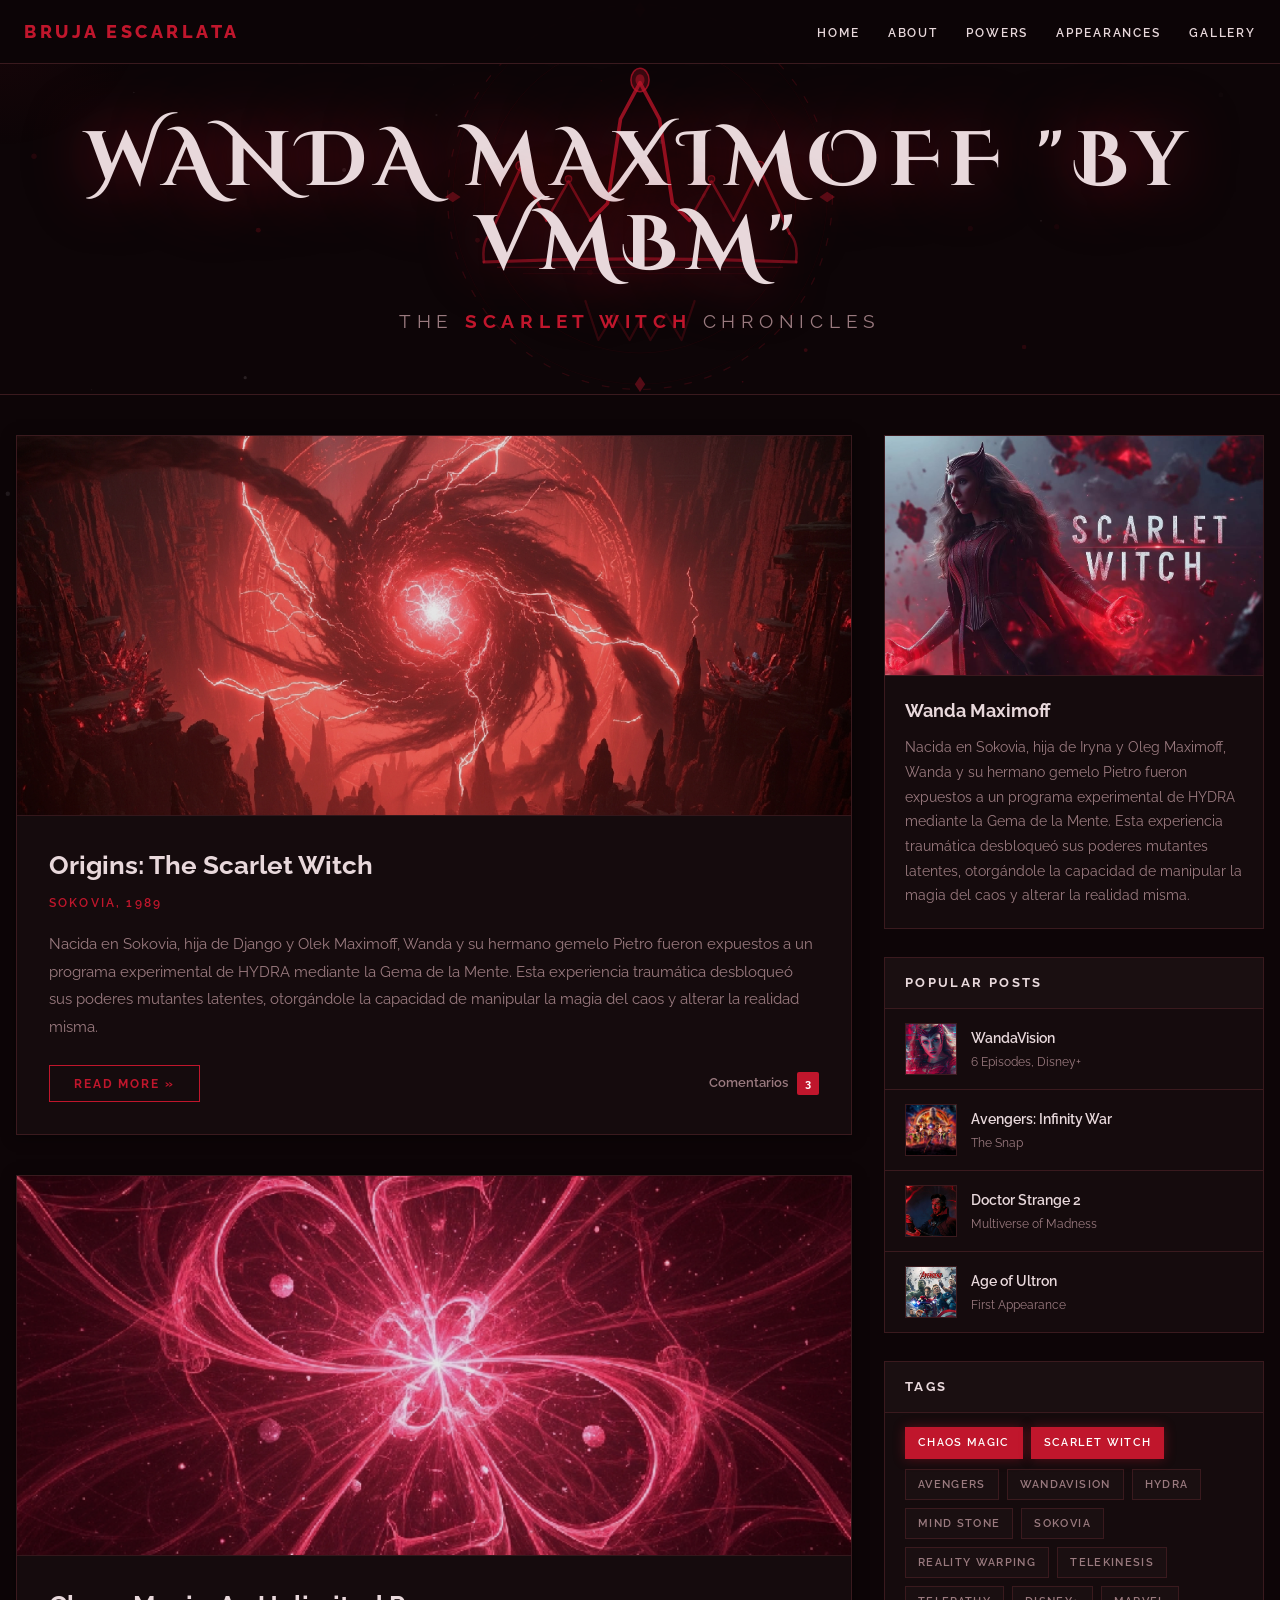
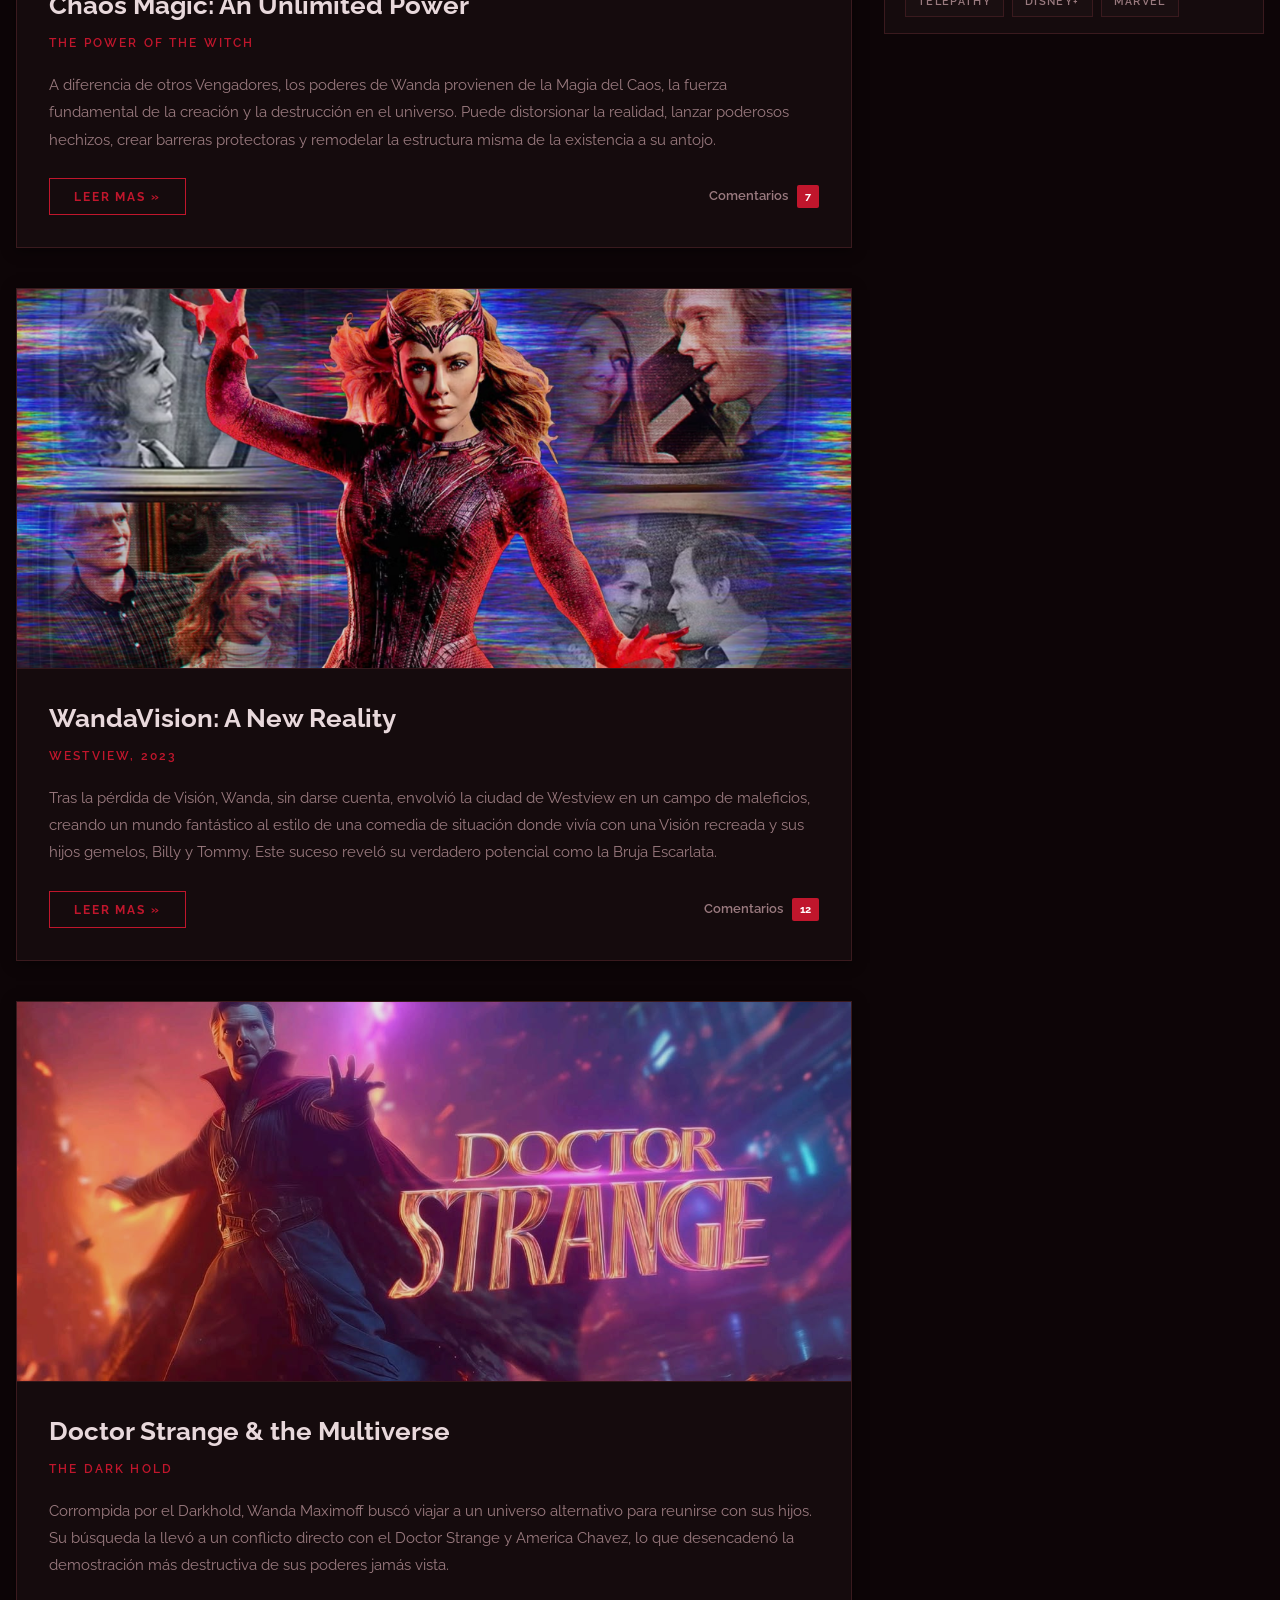
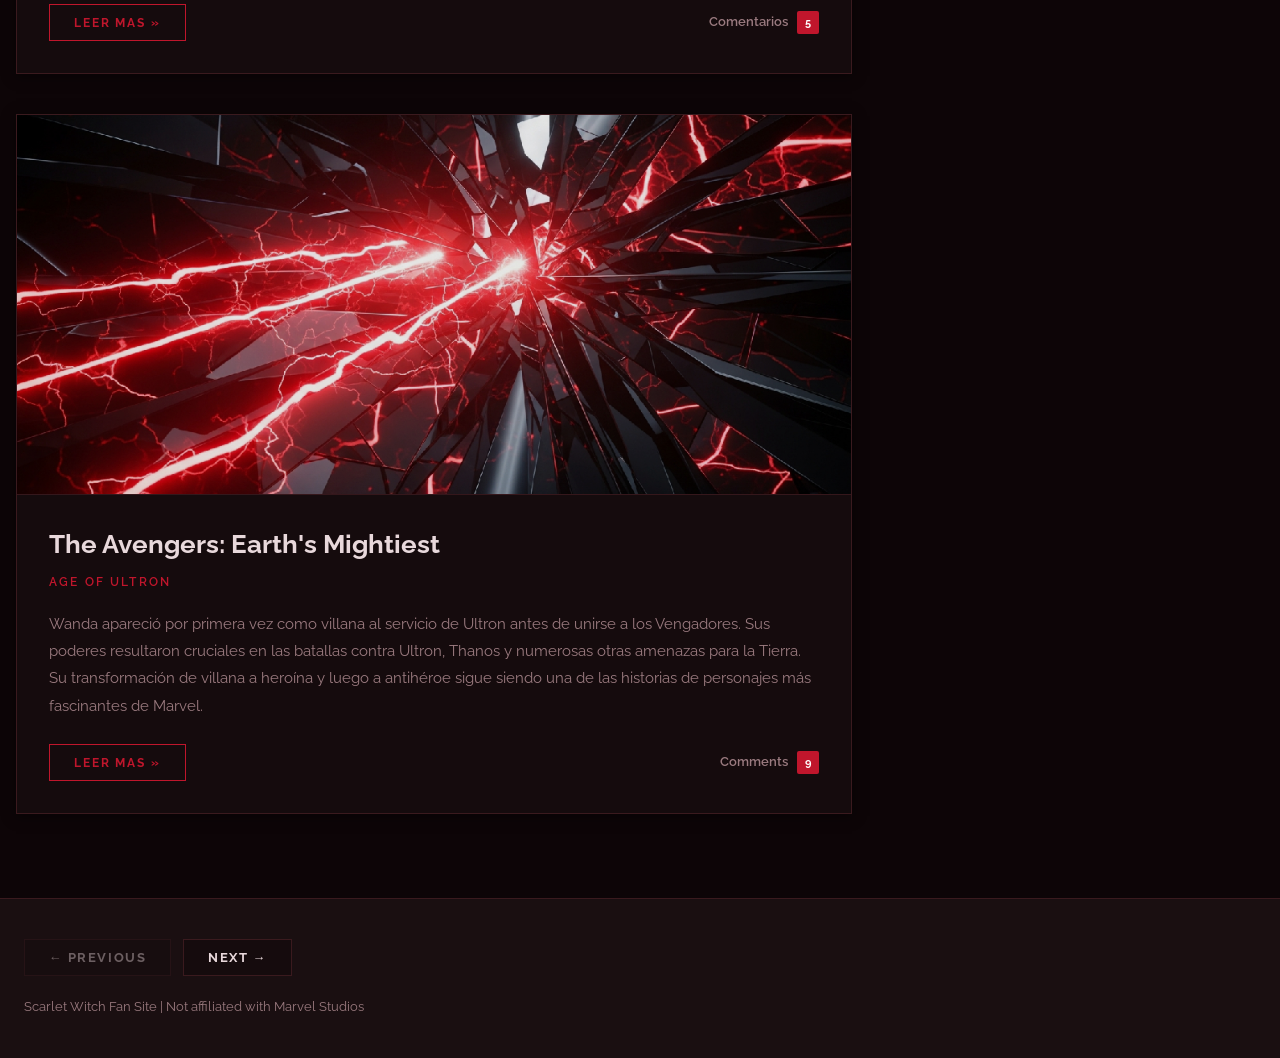
<file: index.html>
<!DOCTYPE html>
<html lang="es">
<head>
  <meta charset="UTF-8">
  <meta name="viewport" content="width=device-width, initial-scale=1.0">
  <title>Wanda Maximoff – The Scarlet Witch</title>

  <link rel="stylesheet" href="https://www.w3schools.com/w3css/5/w3.css">
  <link rel="preconnect" href="https://fonts.googleapis.com">
  <link rel="preconnect" href="https://fonts.gstatic.com" crossorigin>
  <link href="https://fonts.googleapis.com/css2?family=Raleway:wght@300;400;600;700;800&family=Cinzel+Decorative:wght@400;700&display=swap" rel="stylesheet">

  <style>
    :root {
      --crimson:      #c0162c;
      --crimson-dark: #8b0000;
      --crimson-glow: rgba(192, 22, 44, 0.6);
      --bg:           #0d0507;
      --bg-card:      #150b0d;
      --bg-muted:     #1a0f11;
      --border:       #3a1a1e;
      --text:         #e8d8db;
      --text-muted:   #9a7a7f;
      --nav-height:   64px;
    }
    *, *::before, *::after { box-sizing: border-box; margin: 0; padding: 0; }
    body { font-family: 'Raleway', sans-serif; background-color: var(--bg); color: var(--text); line-height: 1.7; overflow-x: hidden; }
    h1, h2, h3, h4, h5 { font-family: 'Raleway', sans-serif; font-weight: 700; }
    a { color: var(--crimson); text-decoration: none; }
    a:hover { color: #e84060; }
    img { display: block; max-width: 100%; }

    /* ===== SCROLL PROGRESS BAR ===== */
    #progress-bar {
      position: fixed; top: var(--nav-height); left: 0;
      height: 2px; width: 0%;
      background: linear-gradient(90deg, var(--crimson-dark), var(--crimson), #ff4060);
      z-index: 9999; box-shadow: 0 0 8px var(--crimson-glow);
      transition: width 0.1s linear;
    }

    /* ===== CURSOR GLOW ===== */
    #cursor-glow {
      position: fixed; width: 300px; height: 300px; border-radius: 50%;
      background: radial-gradient(circle, rgba(192,22,44,0.07) 0%, transparent 70%);
      pointer-events: none; transform: translate(-50%, -50%); z-index: 0;
    }

    /* ===== PARTICLES ===== */
    #particles-canvas {
      position: fixed; top: 0; left: 0; width: 100%; height: 100%;
      pointer-events: none; z-index: 0; opacity: 0.5;
    }

    /* ===== NAV ===== */
    nav {
      position: fixed; top: 0; left: 0; right: 0; z-index: 1000;
      height: var(--nav-height); background: rgba(13, 5, 7, 0.97);
      border-bottom: 1px solid var(--border);
      display: flex; align-items: center; padding: 0 24px; justify-content: space-between;
      animation: slideDown 0.7s ease both;
    }
    @keyframes slideDown {
      from { transform: translateY(-100%); opacity: 0; }
      to   { transform: translateY(0);     opacity: 1; }
    }
    .nav-brand {
      font-weight: 800; font-size: 1.1rem; letter-spacing: 0.2em;
      color: var(--crimson); text-transform: uppercase; position: relative;
    }
    .nav-brand::after {
      content: ''; position: absolute; bottom: -2px; left: 0;
      width: 0; height: 2px; background: var(--crimson); transition: width 0.3s ease;
    }
    .nav-brand:hover::after { width: 100%; }
    .nav-links { display: flex; gap: 28px; list-style: none; }
    .nav-links a {
      color: var(--text); font-size: 0.78rem; font-weight: 600;
      letter-spacing: 0.15em; text-transform: uppercase; transition: color 0.2s;
      position: relative;
    }
    .nav-links a::after {
      content: ''; position: absolute; bottom: -3px; left: 0;
      width: 0; height: 1px; background: var(--crimson); transition: width 0.3s ease;
    }
    .nav-links a:hover { color: var(--crimson); }
    .nav-links a:hover::after { width: 100%; }
    .hamburger { display: none; flex-direction: column; gap: 5px; cursor: pointer; background: none; border: none; padding: 4px; }
    .hamburger span { display: block; width: 24px; height: 2px; background: var(--text); transition: all 0.3s ease; }
    .hamburger.open span:nth-child(1) { transform: rotate(45deg) translate(5px, 5px); }
    .hamburger.open span:nth-child(2) { opacity: 0; }
    .hamburger.open span:nth-child(3) { transform: rotate(-45deg) translate(5px, -5px); }
    .mobile-menu {
      display: none; position: fixed; top: var(--nav-height); left: 0; right: 0;
      background: var(--bg-card); border-bottom: 1px solid var(--border);
      z-index: 999; padding: 16px 24px; flex-direction: column; gap: 16px;
    }
    .mobile-menu.open { display: flex; }
    .mobile-menu a { color: var(--text); font-size: 0.9rem; font-weight: 600; letter-spacing: 0.12em; text-transform: uppercase; padding: 8px 0; border-bottom: 1px solid var(--border); }

    /* ===== HEADER ===== */
    header {
      padding: calc(var(--nav-height) + 56px) 24px 56px;
      text-align: center; border-bottom: 1px solid var(--border);
      position: relative; overflow: hidden;
      min-height: 360px; display: flex; flex-direction: column; justify-content: center; align-items: center;
    }

    /* Wanda Crown SVG background */
    #wanda-crown-bg {
      position: absolute;
      top: 50%; left: 50%;
      transform: translate(-50%, -50%);
      width: min(520px, 90vw);
      height: auto;
      opacity: 0;
      pointer-events: none;
      animation: crownFadeIn 2s ease 0.5s forwards;
    }
    @keyframes crownFadeIn {
      from { opacity: 0; transform: translate(-50%, -50%) scale(0.85); }
      to   { opacity: 1; transform: translate(-50%, -50%) scale(1); }
    }

    /* Crown pulse glow */
    #wanda-crown-bg .crown-stroke {
      animation: crownPulse 3.5s ease-in-out infinite;
    }
    @keyframes crownPulse {
      0%, 100% { filter: drop-shadow(0 0 8px rgba(192,22,44,0.5)); opacity: 0.18; }
      50%       { filter: drop-shadow(0 0 22px rgba(192,22,44,0.9)); opacity: 0.32; }
    }

    /* Slow rotation for the outer ring */
    #crown-ring {
      transform-origin: center;
      animation: ringRotate 40s linear infinite;
    }
    @keyframes ringRotate {
      from { transform: rotate(0deg); }
      to   { transform: rotate(360deg); }
    }

    header h1 {
      font-size: clamp(2.4rem, 6vw, 5rem); font-family: 'Cinzel Decorative', serif;
      letter-spacing: 0.12em; color: var(--text); line-height: 1.1; margin-bottom: 16px;
      text-shadow: 0 0 60px rgba(192, 22, 44, 0.6), 0 0 120px rgba(192, 22, 44, 0.2);
      animation: titleGlow 0.9s ease both, titleFloat 4s ease-in-out 1s infinite;
      opacity: 0; position: relative; z-index: 2;
    }
    @keyframes titleGlow {
      from { opacity: 0; transform: translateY(30px) scale(0.95); }
      to   { opacity: 1; transform: translateY(0) scale(1); }
    }
    @keyframes titleFloat {
      0%, 100% { text-shadow: 0 0 60px rgba(192,22,44,0.6), 0 0 120px rgba(192,22,44,0.2); }
      50%       { text-shadow: 0 0 80px rgba(192,22,44,0.9), 0 0 160px rgba(192,22,44,0.4); }
    }
    header p {
      font-size: clamp(0.85rem, 2vw, 1.2rem); letter-spacing: 0.3em;
      text-transform: uppercase; color: var(--text-muted); font-weight: 400;
      animation: fadeInUp 1s ease 0.4s both; position: relative; z-index: 2;
    }
    header p span { color: var(--crimson); font-weight: 700; }
    @keyframes fadeInUp {
      from { opacity: 0; transform: translateY(20px); }
      to   { opacity: 1; transform: translateY(0); }
    }

    /* ===== LAYOUT ===== */
    .w3-content { max-width: 1300px; margin: 0 auto; padding: 0 16px; position: relative; z-index: 1; }
    .grid-wrapper { display: grid; grid-template-columns: 1fr 380px; gap: 32px; padding: 40px 0 60px; }

    /* ===== BLOG CARDS ===== */
    .blog-col { display: flex; flex-direction: column; gap: 40px; }
    .blog-card {
      background: var(--bg-card); border: 1px solid var(--border); overflow: hidden;
      box-shadow: 0 2px 12px rgba(0,0,0,0.5);
      transition: box-shadow 0.4s ease, transform 0.4s ease, border-color 0.4s ease;
      opacity: 0; transform: translateY(40px);
    }
    .blog-card.visible { animation: cardReveal 0.7s ease forwards; }
    @keyframes cardReveal { to { opacity: 1; transform: translateY(0); } }
    .blog-card:hover {
      box-shadow: 0 8px 40px rgba(192, 22, 44, 0.25), 0 0 0 1px var(--crimson);
      transform: translateY(-4px); border-color: var(--crimson);
    }
    .blog-card .img-wrap { overflow: hidden; position: relative; }
    .blog-card .img-wrap::after {
      content: ''; position: absolute; inset: 0;
      background: radial-gradient(ellipse at center, rgba(192,22,44,0.15) 0%, transparent 70%);
      opacity: 0; transition: opacity 0.4s ease;
    }
    .blog-card:hover .img-wrap::after { opacity: 1; }
    .blog-card img {
      width: 100%; height: 380px; object-fit: cover;
      border-bottom: 1px solid var(--border);
      filter: brightness(0.9); transition: filter 0.5s ease, transform 0.5s ease;
    }
    .blog-card:hover img { filter: brightness(1.05); transform: scale(1.03); }
    .blog-card-body { padding: 28px 32px 32px; }
    .blog-card-body h3 { font-size: 1.6rem; color: var(--text); margin-bottom: 6px; transition: color 0.3s; }
    .blog-card:hover .blog-card-body h3 { color: #fff; }
    .blog-card-body h5 { font-size: 0.75rem; text-transform: uppercase; letter-spacing: 0.18em; color: var(--crimson); font-weight: 600; margin-bottom: 18px; }
    .blog-card-body p { color: var(--text-muted); font-size: 0.95rem; line-height: 1.8; margin-bottom: 24px; }
    .blog-footer { display: flex; justify-content: space-between; align-items: center; flex-wrap: wrap; gap: 12px; }
    .btn-read-more {
      display: inline-block; padding: 10px 24px;
      border: 1px solid var(--crimson); color: var(--crimson);
      font-size: 0.78rem; font-weight: 700; letter-spacing: 0.15em; text-transform: uppercase;
      background: transparent; cursor: pointer;
      transition: color 0.25s, box-shadow 0.25s, transform 0.2s;
      font-family: 'Raleway', sans-serif; position: relative; overflow: hidden;
    }
    .btn-read-more::before {
      content: ''; position: absolute; top: 50%; left: 50%;
      transform: translate(-50%, -50%) scale(0);
      width: 200%; padding-top: 200%; background: var(--crimson);
      border-radius: 50%; transition: transform 0.5s ease; z-index: 0;
    }
    .btn-read-more:hover::before { transform: translate(-50%, -50%) scale(1); }
    .btn-read-more:hover { color: #fff; box-shadow: 0 0 20px var(--crimson-glow); transform: scale(1.04); }
    .blog-comments { font-size: 0.82rem; color: var(--text-muted); font-weight: 600; }
    .badge {
      display: inline-block; background: var(--crimson); color: #fff;
      font-size: 0.7rem; font-weight: 700; padding: 2px 8px; border-radius: 2px; margin-left: 6px;
      animation: pulseBadge 2.5s ease-in-out infinite;
    }
    @keyframes pulseBadge {
      0%, 100% { box-shadow: 0 0 0 0 rgba(192,22,44,0.5); }
      50%       { box-shadow: 0 0 0 6px rgba(192,22,44,0); }
    }

    /* ===== SIDEBAR ===== */
    .sidebar { display: flex; flex-direction: column; gap: 28px; }
    .sidebar-card {
      background: var(--bg-card); border: 1px solid var(--border); overflow: hidden;
      transition: border-color 0.3s; opacity: 0; transform: translateX(30px);
    }
    .sidebar-card.visible { animation: sideReveal 0.7s ease forwards; }
    @keyframes sideReveal { to { opacity: 1; transform: translateX(0); } }
    .sidebar-card:hover { border-color: rgba(192,22,44,0.4); }
    .sidebar-card .img-wrap { overflow: hidden; }
    .sidebar-card img {
      width: 100%; height: 240px; object-fit: cover; object-position: top;
      border-bottom: 1px solid var(--border); transition: filter 0.3s, transform 0.4s;
    }
    .sidebar-card:hover img { filter: brightness(1.05); transform: scale(1.02); }
    .sidebar-card-body { padding: 20px; }
    .sidebar-card-body h4 { font-size: 1.1rem; color: var(--text); margin-bottom: 10px; }
    .sidebar-card-body p { font-size: 0.88rem; color: var(--text-muted); line-height: 1.75; }
    .sidebar-section-title { padding: 14px 20px; border-bottom: 1px solid var(--border); background: var(--bg-muted); }
    .sidebar-section-title h4 { font-size: 0.82rem; text-transform: uppercase; letter-spacing: 0.18em; color: var(--text); margin: 0; }
    .posts-list { list-style: none; }
    .posts-list li {
      display: flex; align-items: center; gap: 14px; padding: 14px 20px;
      border-bottom: 1px solid var(--border); transition: background 0.2s, padding-left 0.2s; cursor: pointer;
    }
    .posts-list li:last-child { border-bottom: none; }
    .posts-list li:hover { background: rgba(192, 22, 44, 0.07); padding-left: 26px; }
    .posts-list li img {
      width: 52px; height: 52px; object-fit: cover; border: 1px solid var(--border); flex-shrink: 0;
      transition: border-color 0.3s, transform 0.3s;
    }
    .posts-list li:hover img { border-color: var(--crimson); transform: scale(1.08); }
    .post-title { font-size: 0.9rem; font-weight: 600; color: var(--text); display: block; }
    .post-sub { font-size: 0.78rem; color: var(--text-muted); display: block; }
    .tags-container { padding: 16px 20px; display: flex; flex-wrap: wrap; gap: 8px; }
    .tag {
      font-size: 0.7rem; text-transform: uppercase; letter-spacing: 0.12em;
      padding: 5px 12px; border: 1px solid var(--border); color: var(--text-muted);
      background: var(--bg-muted); cursor: pointer; transition: all 0.25s ease; font-weight: 600;
    }
    .tag:hover, .tag.active {
      background: var(--crimson); color: #fff; border-color: var(--crimson);
      box-shadow: 0 0 12px rgba(192,22,44,0.4); transform: translateY(-2px);
    }

    /* ===== FOOTER ===== */
    footer { background: var(--bg-muted); border-top: 1px solid var(--border); padding: 40px 24px; margin-top: 24px; position: relative; z-index: 1; }
    .footer-inner { max-width: 1300px; margin: 0 auto; display: flex; flex-direction: column; gap: 20px; }
    .footer-btns { display: flex; gap: 12px; }
    .btn-footer {
      padding: 10px 24px; font-size: 0.8rem; font-weight: 700; letter-spacing: 0.12em;
      text-transform: uppercase; font-family: 'Raleway', sans-serif; cursor: pointer;
      border: 1px solid var(--border); background: var(--bg-card); color: var(--text); transition: all 0.25s;
    }
    .btn-footer:hover { background: var(--crimson); color: #fff; border-color: var(--crimson); box-shadow: 0 0 16px rgba(192,22,44,0.4); }
    .btn-footer.disabled { opacity: 0.4; cursor: not-allowed; pointer-events: none; }
    .footer-credit { font-size: 0.82rem; color: var(--text-muted); }

    /* ===== SCROLLBAR ===== */
    ::-webkit-scrollbar { width: 6px; }
    ::-webkit-scrollbar-track { background: var(--bg); }
    ::-webkit-scrollbar-thumb { background: var(--crimson-dark); border-radius: 3px; }
    ::-webkit-scrollbar-thumb:hover { background: var(--crimson); }

    /* ===== RESPONSIVE ===== */
    @media (max-width: 900px) { .grid-wrapper { grid-template-columns: 1fr; } }
    @media (max-width: 600px) {
      .nav-links { display: none; }
      .hamburger { display: flex; }
      header h1 { font-size: 2rem; }
      #wanda-crown-bg { width: min(340px, 92vw); }
      .blog-card img { height: 220px; }
      .blog-card-body { padding: 20px; }
      .blog-card-body h3 { font-size: 1.2rem; }
      .blog-footer { flex-direction: column; align-items: flex-start; }
    }
  </style>
</head>
<body>

  <div id="progress-bar"></div>
  <div id="cursor-glow"></div>
  <canvas id="particles-canvas"></canvas>

  <nav>
    <a href="#inicio" class="nav-brand">BRUJA ESCARLATA</a>
    <ul class="nav-links">
      <li><a href="#inicio">Home</a></li>
      <li><a href="#sobre">About</a></li>
      <li><a href="#poderes">Powers</a></li>
      <li><a href="#apariciones">Appearances</a></li>
      <li><a href="#galeria">Gallery</a></li>
    </ul>
    <button class="hamburger" id="hamburgerBtn" onclick="toggleMenu()">
      <span></span><span></span><span></span>
    </button>
  </nav>

  <div class="mobile-menu" id="mobileMenu">
    <a href="#inicio" onclick="closeMenu()">Home</a>
    <a href="#sobre" onclick="closeMenu()">About</a>
    <a href="#poderes" onclick="closeMenu()">Powers</a>
    <a href="#apariciones" onclick="closeMenu()">Appearances</a>
    <a href="#galeria" onclick="closeMenu()">Gallery</a>
  </div>

  <header id="inicio">

    <!-- WANDA CROWN / SYMBOL — fondo animado -->
    <svg id="wanda-crown-bg" viewBox="0 0 400 320" xmlns="http://www.w3.org/2000/svg" aria-hidden="true">
      <defs>
        <filter id="crownGlow">
          <feGaussianBlur stdDeviation="3" result="blur"/>
          <feComposite in="SourceGraphic" in2="blur" operator="over"/>
        </filter>
      </defs>

      <!-- Outer decorative ring (slow rotation) -->
      <g id="crown-ring" style="transform-box: fill-box; transform-origin: 50% 50%;">
        <circle cx="200" cy="160" r="148" fill="none" stroke="rgba(192,22,44,0.18)" stroke-width="1" stroke-dasharray="6 10"/>
        <circle cx="200" cy="160" r="144" fill="none" stroke="rgba(192,22,44,0.08)" stroke-width="0.5"/>
        <!-- Small diamond ornaments on ring -->
        <polygon points="200,10 204,16 200,22 196,16" fill="rgba(192,22,44,0.4)"/>
        <polygon points="200,298 204,304 200,310 196,304" fill="rgba(192,22,44,0.4)"/>
        <polygon points="50,160 56,156 62,160 56,164" fill="rgba(192,22,44,0.4)"/>
        <polygon points="338,160 344,156 350,160 344,164" fill="rgba(192,22,44,0.4)"/>
      </g>

      <!-- Inner glow ring -->
      <circle cx="200" cy="160" r="120" fill="none" stroke="rgba(192,22,44,0.1)" stroke-width="0.5" class="crown-stroke"/>

      <!-- === WANDA CROWN / TIARA === -->
      <!-- Base band of the crown -->
      <path class="crown-stroke"
        d="M 80 210 Q 200 205 320 210"
        fill="none" stroke="rgba(192,22,44,0.55)" stroke-width="2.5" stroke-linecap="round"/>

      <!-- Left side band -->
      <path class="crown-stroke"
        d="M 80 210 Q 78 195 85 188"
        fill="none" stroke="rgba(192,22,44,0.45)" stroke-width="2" stroke-linecap="round"/>

      <!-- Right side band -->
      <path class="crown-stroke"
        d="M 320 210 Q 322 195 315 188"
        fill="none" stroke="rgba(192,22,44,0.45)" stroke-width="2" stroke-linecap="round"/>

      <!-- Left large spike -->
      <path class="crown-stroke"
        d="M 85 188 L 108 138 L 128 178"
        fill="none" stroke="rgba(192,22,44,0.55)" stroke-width="2.2" stroke-linecap="round" stroke-linejoin="round"/>

      <!-- Left medium spike -->
      <path class="crown-stroke"
        d="M 128 178 L 145 148 L 162 178"
        fill="none" stroke="rgba(192,22,44,0.5)" stroke-width="2" stroke-linecap="round" stroke-linejoin="round"/>

      <!-- CENTER tall spike (the iconic Wanda spike) -->
      <path class="crown-stroke"
        d="M 162 178 L 175 165 L 185 100 L 200 72 L 215 100 L 225 165 L 238 178"
        fill="none" stroke="rgba(192,22,44,0.75)" stroke-width="2.8" stroke-linecap="round" stroke-linejoin="round"/>

      <!-- Right medium spike -->
      <path class="crown-stroke"
        d="M 238 178 L 255 148 L 272 178"
        fill="none" stroke="rgba(192,22,44,0.5)" stroke-width="2" stroke-linecap="round" stroke-linejoin="round"/>

      <!-- Right large spike -->
      <path class="crown-stroke"
        d="M 272 178 L 292 138 L 315 188"
        fill="none" stroke="rgba(192,22,44,0.55)" stroke-width="2.2" stroke-linecap="round" stroke-linejoin="round"/>

      <!-- Gem/jewel at crown center tip -->
      <ellipse cx="200" cy="70" rx="7" ry="9" fill="rgba(192,22,44,0.25)" stroke="rgba(192,22,44,0.7)" stroke-width="1.2" class="crown-stroke"/>
      <ellipse cx="200" cy="70" rx="3.5" ry="4.5" fill="rgba(192,22,44,0.5)" class="crown-stroke"/>

      <!-- Small accent gems on side spikes -->
      <circle cx="108" cy="136" r="3.5" fill="rgba(192,22,44,0.2)" stroke="rgba(192,22,44,0.55)" stroke-width="1" class="crown-stroke"/>
      <circle cx="292" cy="136" r="3.5" fill="rgba(192,22,44,0.2)" stroke="rgba(192,22,44,0.55)" stroke-width="1" class="crown-stroke"/>
      <circle cx="145" cy="146" r="2.5" fill="rgba(192,22,44,0.2)" stroke="rgba(192,22,44,0.45)" stroke-width="1" class="crown-stroke"/>
      <circle cx="255" cy="146" r="2.5" fill="rgba(192,22,44,0.2)" stroke="rgba(192,22,44,0.45)" stroke-width="1" class="crown-stroke"/>

      <!-- Decorative horizontal line under crown -->
      <line x1="90" y1="214" x2="310" y2="214" stroke="rgba(192,22,44,0.3)" stroke-width="0.8" class="crown-stroke"/>
      <line x1="110" y1="219" x2="290" y2="219" stroke="rgba(192,22,44,0.15)" stroke-width="0.5"/>

      <!-- W symbol subtle watermark below crown -->
      <path
        d="M 158 240 L 168 270 L 180 250 L 192 270 L 200 255 L 208 270 L 220 250 L 232 270 L 242 240"
        fill="none" stroke="rgba(192,22,44,0.2)" stroke-width="1.8" stroke-linecap="round" stroke-linejoin="round"/>
    </svg>

    <h1>WANDA MAXIMOFF "By VMBM"</h1>
    <p>The <span>Scarlet Witch</span> Chronicles</p>
  </header>

  <div class="w3-content">
    <div class="grid-wrapper">

      <div class="blog-col">

        <article class="blog-card" id="sobre">
          <div class="img-wrap"><img src="caos magico.png" alt="Wanda Maximoff"></div>
          <div class="blog-card-body">
            <h3>Origins: The Scarlet Witch</h3>
            <h5>Sokovia, 1989</h5>
            <p>Nacida en Sokovia, hija de Django y Olek Maximoff, Wanda y su hermano gemelo Pietro fueron expuestos a un programa experimental de HYDRA mediante la Gema de la Mente. Esta experiencia traumática desbloqueó sus poderes mutantes latentes, otorgándole la capacidad de manipular la magia del caos y alterar la realidad misma.</p>
            <div class="blog-footer">
              <button class="btn-read-more">Read More »</button>
              <span class="blog-comments">Comentarios <span class="badge">3</span></span>
            </div>
          </div>
        </article>

        <article class="blog-card" id="poderes">
          <div class="img-wrap"><img src="poder del caos.png" alt="Chaos Magic"></div>
          <div class="blog-card-body">
            <h3>Chaos Magic: An Unlimited Power</h3>
            <h5>The Power of the Witch</h5>
            <p>A diferencia de otros Vengadores, los poderes de Wanda provienen de la Magia del Caos, la fuerza fundamental de la creación y la destrucción en el universo. Puede distorsionar la realidad, lanzar poderosos hechizos, crear barreras protectoras y remodelar la estructura misma de la existencia a su antojo.</p>
            <div class="blog-footer">
              <button class="btn-read-more">Leer Mas »</button>
              <span class="blog-comments">Comentarios <span class="badge">7</span></span>
            </div>
          </div>
        </article>

        <article class="blog-card">
          <div class="img-wrap"><img src="wandavision a new reality.png" alt="WandaVision"></div>
          <div class="blog-card-body">
            <h3>WandaVision: A New Reality</h3>
            <h5>Westview, 2023</h5>
            <p>Tras la pérdida de Visión, Wanda, sin darse cuenta, envolvió la ciudad de Westview en un campo de maleficios, creando un mundo fantástico al estilo de una comedia de situación donde vivía con una Visión recreada y sus hijos gemelos, Billy y Tommy. Este suceso reveló su verdadero potencial como la Bruja Escarlata.</p>
            <div class="blog-footer">
              <button class="btn-read-more">Leer Mas »</button>
              <span class="blog-comments">Comentarios <span class="badge">12</span></span>
            </div>
          </div>
        </article>

        <article class="blog-card" id="apariciones">
          <div class="img-wrap"><img src="doctor_strange.jpg" alt="Doctor Strange"></div>
          <div class="blog-card-body">
            <h3>Doctor Strange & the Multiverse</h3>
            <h5>The Dark Hold</h5>
            <p>Corrompida por el Darkhold, Wanda Maximoff buscó viajar a un universo alternativo para reunirse con sus hijos. Su búsqueda la llevó a un conflicto directo con el Doctor Strange y America Chavez, lo que desencadenó la demostración más destructiva de sus poderes jamás vista.</p>
            <div class="blog-footer">
              <button class="btn-read-more">Leer Mas »</button>
              <span class="blog-comments">Comentarios <span class="badge">5</span></span>
            </div>
          </div>
        </article>

        <article class="blog-card" id="galeria">
          <div class="img-wrap"><img src="galeria magica.png" alt="The Avengers"></div>
          <div class="blog-card-body">
            <h3>The Avengers: Earth's Mightiest</h3>
            <h5>Age of Ultron</h5>
            <p>Wanda apareció por primera vez como villana al servicio de Ultron antes de unirse a los Vengadores. Sus poderes resultaron cruciales en las batallas contra Ultron, Thanos y numerosas otras amenazas para la Tierra. Su transformación de villana a heroína y luego a antihéroe sigue siendo una de las historias de personajes más fascinantes de Marvel.</p>
            <div class="blog-footer">
              <button class="btn-read-more">Leer Mas »</button>
              <span class="blog-comments">Comments <span class="badge">9</span></span>
            </div>
          </div>
        </article>

      </div>

      <aside class="sidebar">

        <div class="sidebar-card">
          <div class="img-wrap"><img src="wanda_wallawar.jpg" alt="Wanda Maximoff"></div>
          <div class="sidebar-card-body">
            <h4><b>Wanda Maximoff</b></h4>
            <p>Nacida en Sokovia, hija de Iryna y Oleg Maximoff, Wanda y su hermano gemelo Pietro fueron expuestos a un programa experimental de HYDRA mediante la Gema de la Mente. Esta experiencia traumática desbloqueó sus poderes mutantes latentes, otorgándole la capacidad de manipular la magia del caos y alterar la realidad misma.</p>
          </div>
        </div>

        <div class="sidebar-card">
          <div class="sidebar-section-title"><h4>Popular Posts</h4></div>
          <ul class="posts-list">
            <li>
              <img src="wandavision.jpg" alt="WandaVision">
              <div><span class="post-title">WandaVision</span><span class="post-sub">6 Episodes, Disney+</span></div>
            </li>
            <li>
              <img src="infinitywar.jpg" alt="Infinity War">
              <div><span class="post-title">Avengers: Infinity War</span><span class="post-sub">The Snap</span></div>
            </li>
            <li>
              <img src="Doctor Strange HD Wallpaper.jpg" alt="Doctor Strange">
              <div><span class="post-title">Doctor Strange 2</span><span class="post-sub">Multiverse of Madness</span></div>
            </li>
            <li>
              <img src="age_of_ultron.jpg" alt="Age of Ultron">
              <div><span class="post-title">Age of Ultron</span><span class="post-sub">First Appearance</span></div>
            </li>
          </ul>
        </div>

        <div class="sidebar-card">
          <div class="sidebar-section-title"><h4>Tags</h4></div>
          <div class="tags-container">
            <span class="tag active">Chaos Magic</span>
            <span class="tag active">Scarlet Witch</span>
            <span class="tag">Avengers</span>
            <span class="tag">WandaVision</span>
            <span class="tag">HYDRA</span>
            <span class="tag">Mind Stone</span>
            <span class="tag">Sokovia</span>
            <span class="tag">Reality Warping</span>
            <span class="tag">Telekinesis</span>
            <span class="tag">Telepathy</span>
            <span class="tag">Disney+</span>
            <span class="tag">Marvel</span>
          </div>
        </div>

      </aside>
    </div>
  </div>

  <footer>
    <div class="footer-inner">
      <div class="footer-btns">
        <button class="btn-footer disabled">← Previous</button>
        <button class="btn-footer">Next →</button>
      </div>
      <p class="footer-credit">Scarlet Witch Fan Site | Not affiliated with Marvel Studios</p>
    </div>
  </footer>

  <script>
    /* NAV */
    function toggleMenu() {
      document.getElementById('mobileMenu').classList.toggle('open');
      document.getElementById('hamburgerBtn').classList.toggle('open');
    }
    function closeMenu() {
      document.getElementById('mobileMenu').classList.remove('open');
      document.getElementById('hamburgerBtn').classList.remove('open');
    }
    document.querySelectorAll('a[href^="#"]').forEach(link => {
      link.addEventListener('click', function(e) {
        const target = document.querySelector(this.getAttribute('href'));
        if (target) { e.preventDefault(); window.scrollTo({ top: target.offsetTop - 80, behavior: 'smooth' }); }
      });
    });

    /* SCROLL PROGRESS BAR */
    const progressBar = document.getElementById('progress-bar');
    window.addEventListener('scroll', () => {
      const pct = (window.scrollY / (document.documentElement.scrollHeight - window.innerHeight)) * 100;
      progressBar.style.width = pct + '%';
    });

    /* CURSOR GLOW */
    const glow = document.getElementById('cursor-glow');
    document.addEventListener('mousemove', e => {
      glow.style.left = e.clientX + 'px';
      glow.style.top  = e.clientY + 'px';
    });

    /* SCROLL REVEAL */
    const observer = new IntersectionObserver((entries) => {
      entries.forEach(entry => {
        if (entry.isIntersecting) {
          const delay = entry.target.dataset.delay || 0;
          setTimeout(() => entry.target.classList.add('visible'), delay);
          observer.unobserve(entry.target);
        }
      });
    }, { threshold: 0.12 });

    document.querySelectorAll('.blog-card').forEach((el, i) => {
      el.dataset.delay = i * 80;
      observer.observe(el);
    });
    document.querySelectorAll('.sidebar-card').forEach((el, i) => {
      el.dataset.delay = i * 120;
      observer.observe(el);
    });

    /* PARTICLES */
    const canvas = document.getElementById('particles-canvas');
    const ctx = canvas.getContext('2d');
    function resize() { canvas.width = window.innerWidth; canvas.height = window.innerHeight; }
    resize();
    window.addEventListener('resize', resize);

    const particles = [];
    class Particle {
      constructor() { this.reset(true); }
      reset(initial) {
        this.x       = Math.random() * canvas.width;
        this.y       = initial ? Math.random() * canvas.height : canvas.height + 10;
        this.size    = Math.random() * 2.5 + 0.5;
        this.speed   = Math.random() * 0.5 + 0.2;
        this.opacity = Math.random() * 0.6 + 0.1;
        this.drift   = (Math.random() - 0.5) * 0.4;
        this.color   = Math.random() < 0.6
          ? `rgba(192,22,44,${this.opacity})`
          : `rgba(232,216,219,${this.opacity * 0.4})`;
      }
      update() {
        this.y -= this.speed;
        this.x += this.drift;
        if (this.y < -10) this.reset(false);
      }
      draw() {
        ctx.beginPath();
        ctx.arc(this.x, this.y, this.size, 0, Math.PI * 2);
        ctx.fillStyle = this.color;
        ctx.fill();
      }
    }
    for (let i = 0; i < 55; i++) particles.push(new Particle());
    function animateParticles() {
      ctx.clearRect(0, 0, canvas.width, canvas.height);
      particles.forEach(p => { p.update(); p.draw(); });
      requestAnimationFrame(animateParticles);
    }
    animateParticles();

    /* TAG TOGGLE */
    document.querySelectorAll('.tag').forEach(tag => {
      tag.addEventListener('click', () => tag.classList.toggle('active'));
    });
  </script>
</body>
</html>
</file>
